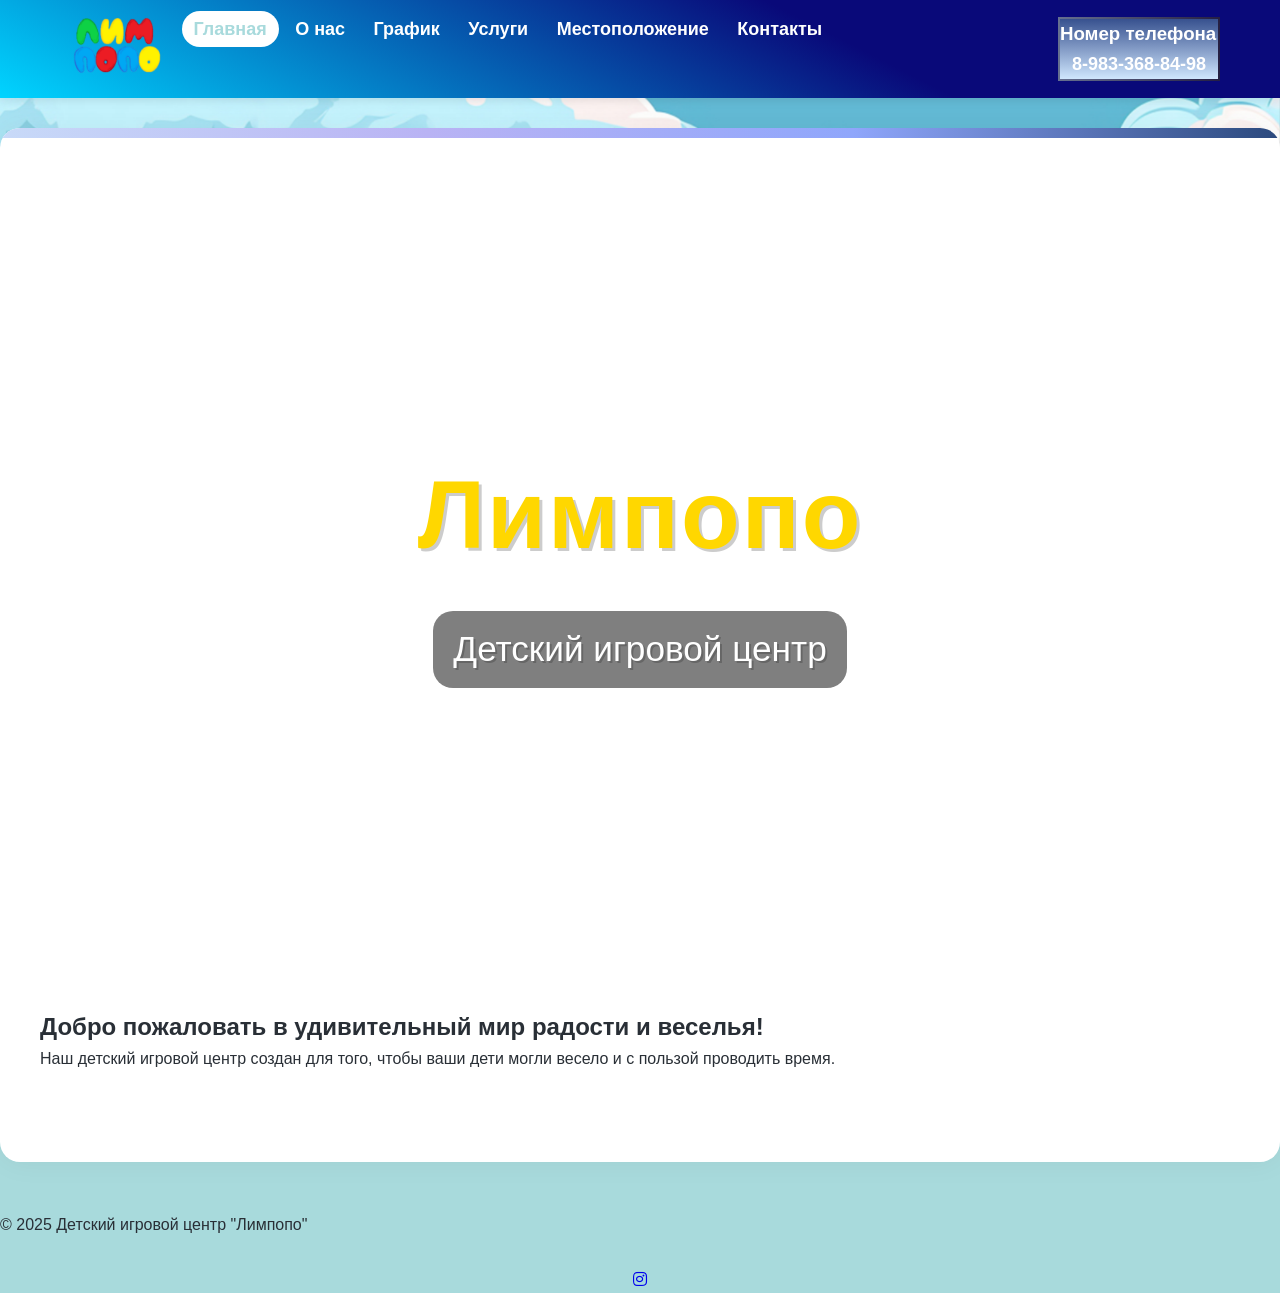
<file: index.html>
<!DOCTYPE html>
<html lang="ru">
<head>
    <meta charset="UTF-8">
    <meta name="viewport" content="width=device-width, initial-scale=1.0">
    <title>Лимпопо - Главная</title>
    <link rel="stylesheet" href="style.css">
    <link rel="stylesheet" href="https://cdnjs.cloudflare.com/ajax/libs/font-awesome/5.15.4/css/all.min.css">
</head>
<body>
    <header>
        <nav>
            <ul>
                <li class="logo"><b href="index.html"><img src="images/logo.png"></b></li>
                <li>
                    <a href="index.html">Главная</a>
                    <a href="about.html">О нас</a>
                    <a href="schedule.html">График</a>
                    <a href="services.html">Услуги</a>
                    <a href="location.html">Местоположение</a>
                    <a href="contacts.html">Контакты</a>
                </li>
            </ul>
            <h3>Номер телефона<br><a href="tel:89833688498">8-983-368-84-98</a></h3>
        </nav>
    </header>
    
    <main>
        <section id="hero">
            <h1>Лимпопо</h1>
            <p>Детский игровой центр</p>
        </section>
        
        <section class="welcome-section">
            <h2>Добро пожаловать в удивительный мир радости и веселья!</h2>
            <p>Наш детский игровой центр создан для того, чтобы ваши дети могли весело и с пользой проводить время.</p>
        </section>
    </main>
    
    <footer>
        <div class="footer-content">
            <p>&copy; 2025 Детский игровой центр "Лимпопо"</p>
            <div class="social-links">
                <a href="https://www.instagram.com/limpopo_kzl?igsh=N29reXNmdms3eWRn"><i class="fab fa-instagram"></i></a>
            </div>
        </div>
    </footer>
    
    <script src="script.js"></script>
</body>
</html>
</file>
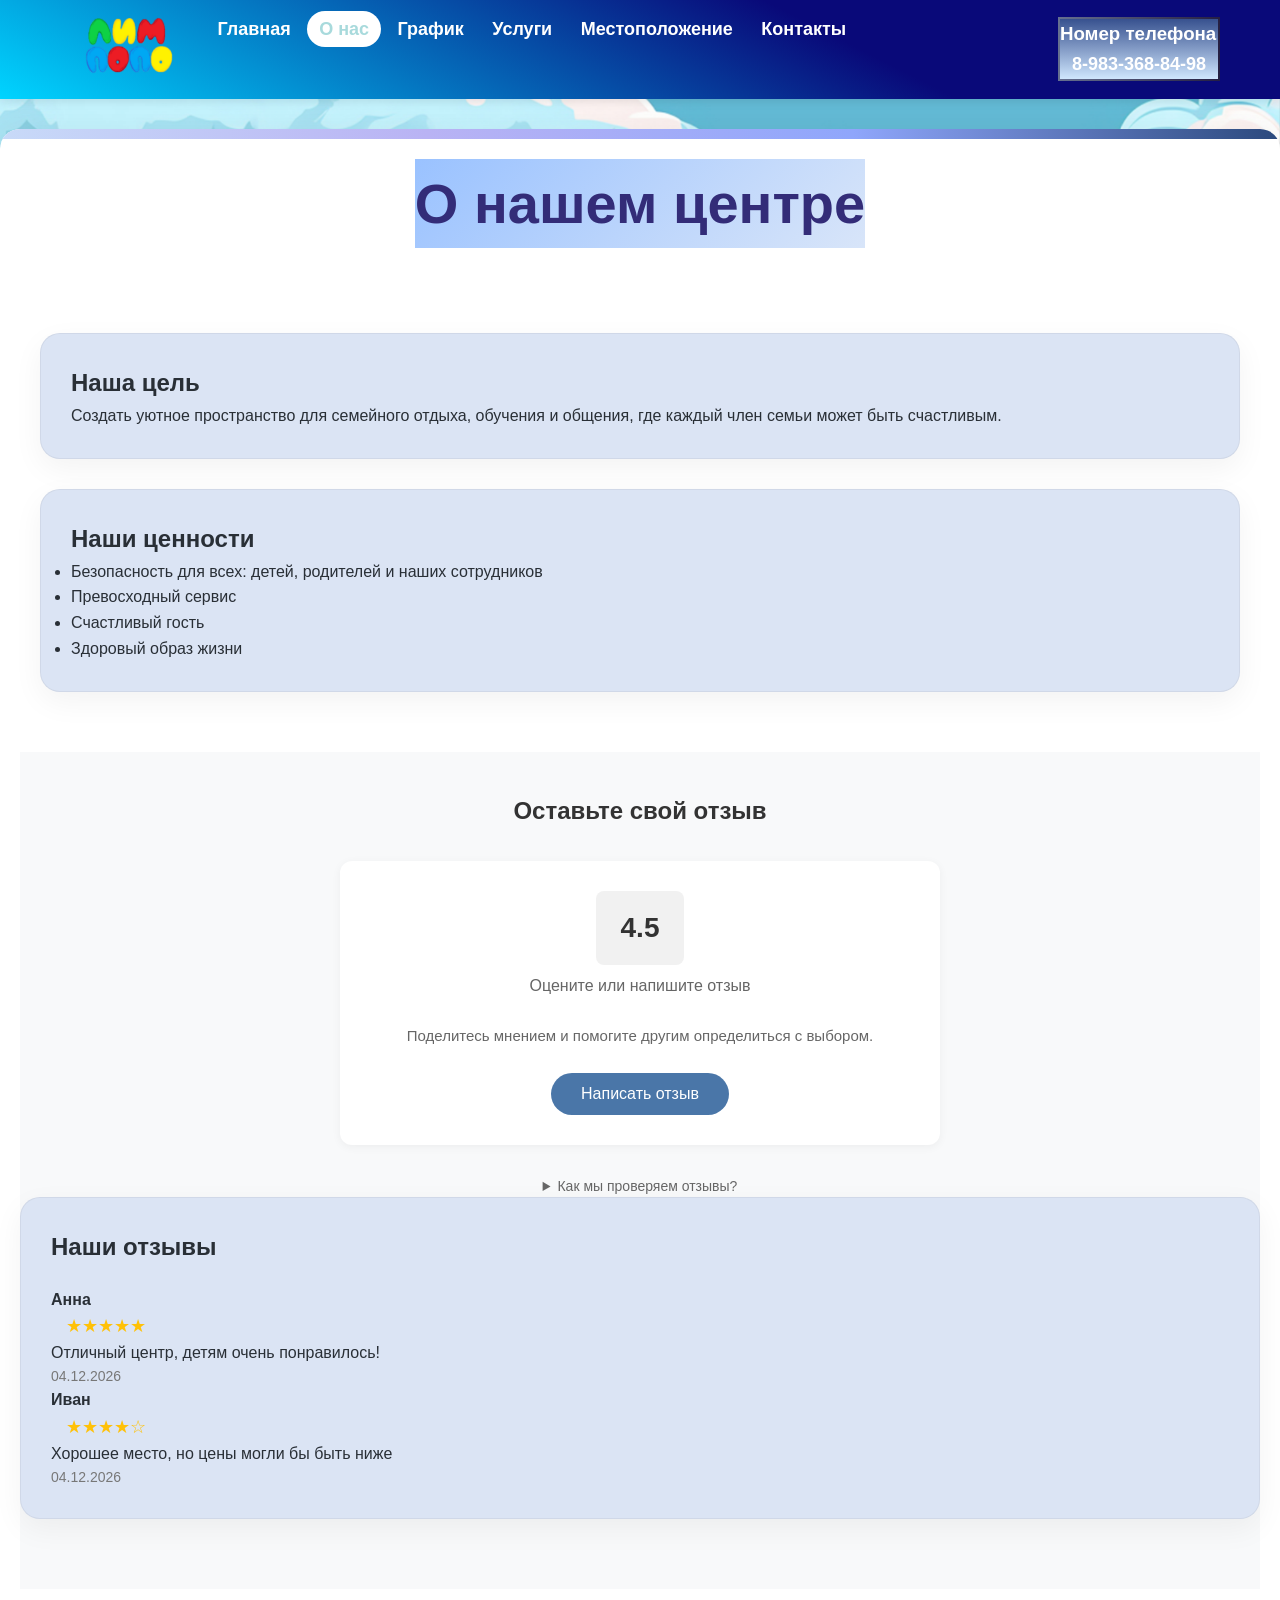
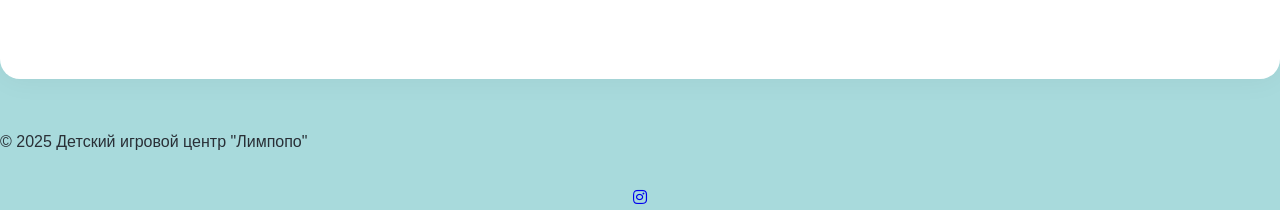
<file: about.html>
<!DOCTYPE html>
<html lang="ru">
<head>
    <meta charset="UTF-8">
    <meta name="viewport" content="width=device-width, initial-scale=1.0">
    <title>Лимпопо - О нас</title>
    <link rel="stylesheet" href="style.css">
    <link rel="stylesheet" href="https://cdnjs.cloudflare.com/ajax/libs/font-awesome/5.15.4/css/all.min.css">
</head>
<body>
    <header>
        <nav>
            <ul>
                <li class="logo"><a href="index.html"><img src="images/logo.png" alt="Лимпопо"></a></li>
                <li>
                    <a href="index.html">Главная</a>
                    <a href="about.html">О нас</a>
                    <a href="schedule.html">График</a>
                    <a href="services.html">Услуги</a>
                    <a href="location.html">Местоположение</a>
                    <a href="contacts.html">Контакты</a>
                </li>
            </ul>
            <h3>Номер телефона<br><a href="tel:89833688498">8-983-368-84-98</a></h3>
        </nav>
    </header>
    
    <main>
        <section class="page-header">
            <h1>О нашем центре</h1>
        </section>
        
        <section class="about-content">
            <div class="about-section">
                <h2>Наша цель</h2>
                <p>Создать уютное пространство для семейного отдыха, обучения и общения, где каждый член семьи может быть счастливым.</p>
            </div>
            
            <div class="about-section">
                <h2>Наши ценности</h2>
                <ul>
                    <li>Безопасность для всех: детей, родителей и наших сотрудников</li>
                    <li>Превосходный сервис</li>
                    <li>Счастливый гость</li>
                    <li>Здоровый образ жизни</li>
                </ul>
            </div>
        </section>
        
        <section class="reviews-section">
            <div class="container">
              <h2 class="reviews-title">Оставьте свой отзыв</h2>
              
              <div class="reviews-container">
                <div class="no-reviews">
                  <div class="rating-prompt">
                    <div class="average-rating">
                      <span class="rating-number" id="averageRating">2.7</span>
                    </div>
                    
                    <p class="rating-caption">Оцените или напишите отзыв</p>
                  </div>
                  
                  <div class="no-reviews-message">
                    <p>Поделитесь мнением и помогите другим определиться с выбором.</p>
                  </div>
                  
                  <button class="btn btn-review">Написать отзыв</button>
                </div>
                
                <details class="reviews-info">
                  <summary>Как мы проверяем отзывы?</summary>
                  <p>Все отзывы проходят модерацию. Мы публикуем только реальные мнения посетителей нашего центра.</p>
                </details>
              </div>
              
              <div class="review-form hidden" id="reviewForm">
                <h3>Оставить отзыв</h3>
                <form id="reviewFormElement">
                  <div class="form-group">
                    <label for="reviewName">Ваше имя:</label>
                    <input type="text" id="reviewName" placeholder="Введите ваше имя" required>
                  </div>
                  
                  <div class="form-group">
                    <label>Ваша оценка:</label>
                    <div class="rating-stars" id="ratingStars">
                      <span data-value="1">★</span>
                      <span data-value="2">★</span>
                      <span data-value="3">★</span>
                      <span data-value="4">★</span>
                      <span data-value="5">★</span>
                    </div>
                    <input type="hidden" id="reviewRating" value="5">
                  </div>
                  
                  <div class="form-group">
                    <label for="reviewText">Ваш отзыв:</label>
                    <textarea id="reviewText" rows="4" placeholder="Расскажите о вашем опыте посещения" required></textarea>
                  </div>
                  
                  <div class="form-actions">
                    <button type="submit" class="btn btn-submit">Отправить</button>
                    <button type="button" class="btn btn-cancel">Отмена</button>
                  </div>
                </form>
              </div>
              <div class="about-section">
                <h2>Наши отзывы</h2>
                <div id="published-reviews" class="published-reviews">
                    <!-- Отзывы будут загружаться здесь через JavaScript -->
                    <div class="reviews-list" id="reviewsList"></div>
                </div>
              </div>
            </div>
        </section>
    </main>
    
    <footer>
        <div class="footer-content">
            <p>&copy; 2025 Детский игровой центр "Лимпопо"</p>
            <div class="social-links">
                <a href="https://www.instagram.com/limpopo_kzl?igsh=N29reXNmdms3eWRn"><i class="fab fa-instagram"></i></a>
            </div>
        </div>
    </footer>
    <script src="script.js"></script>
</body>
</html>
</file>
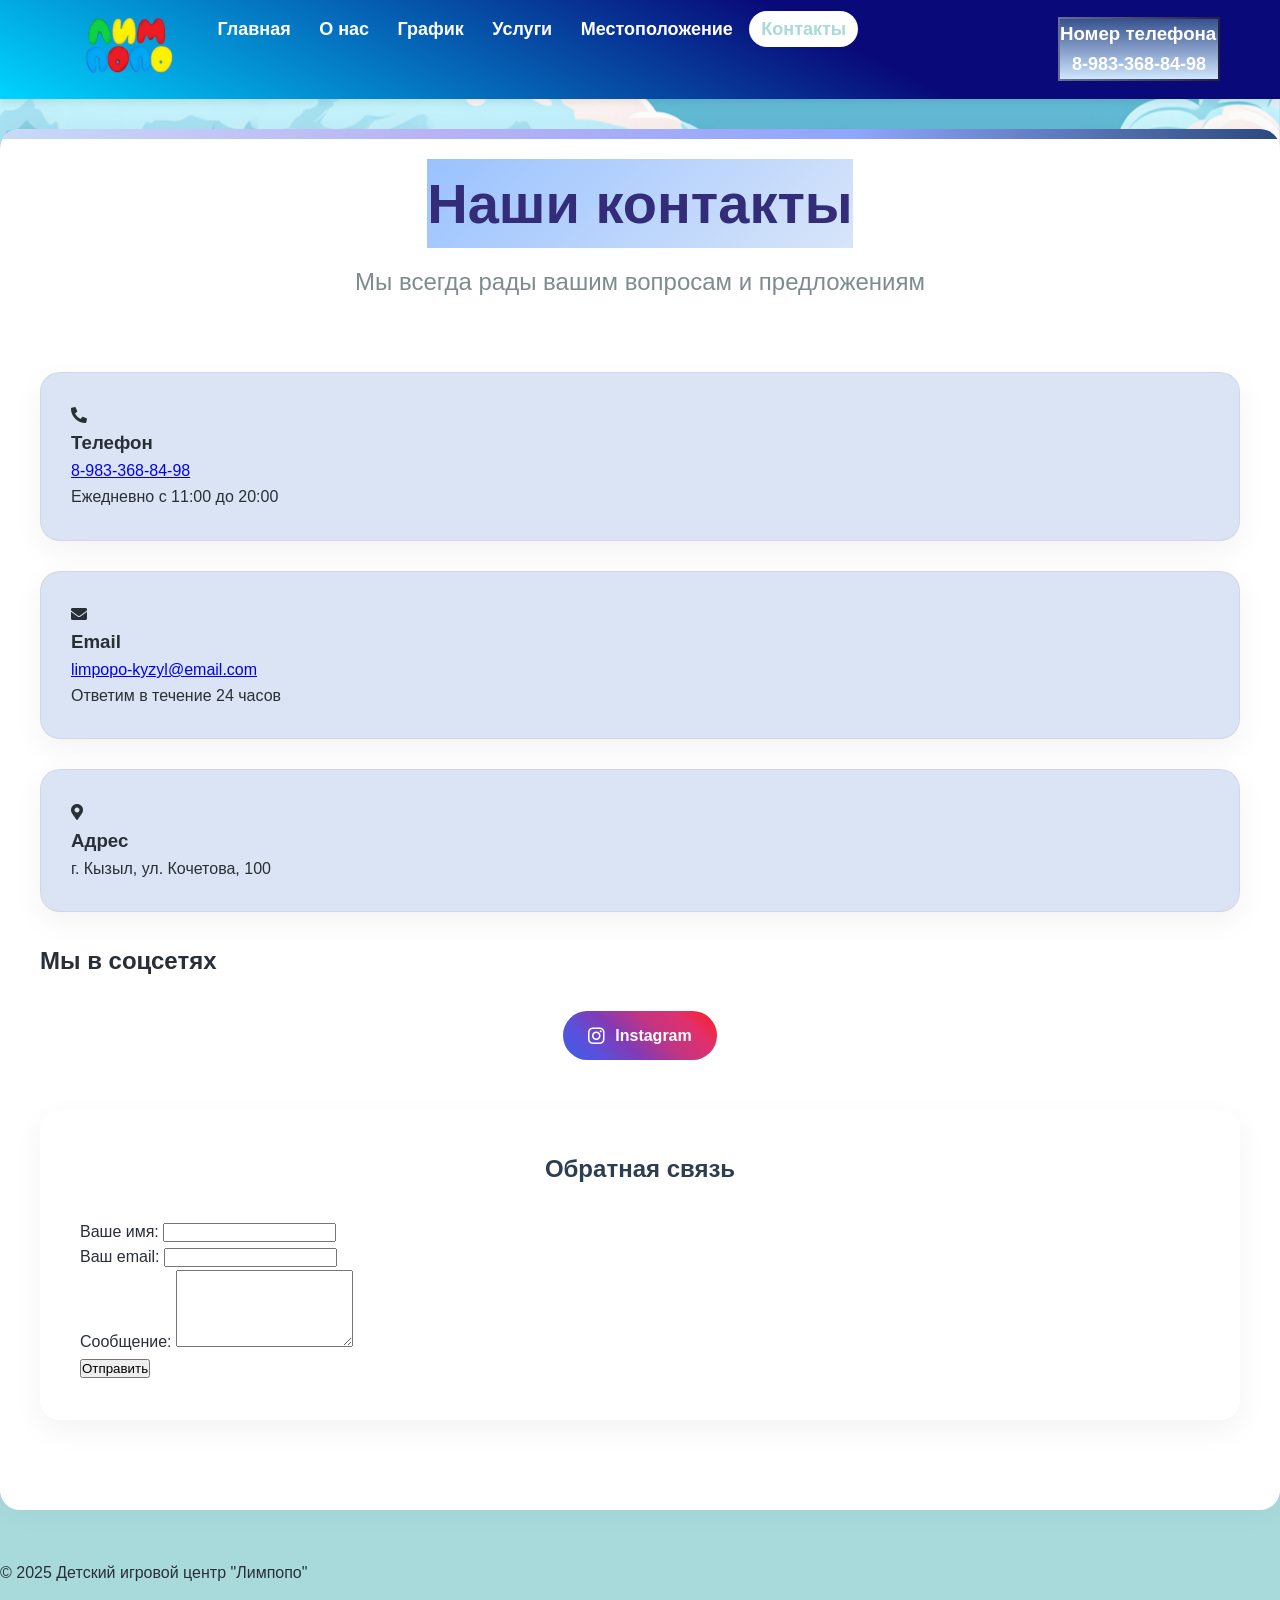
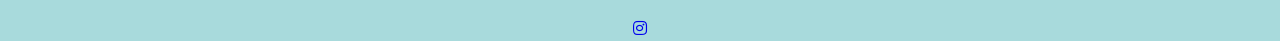
<file: contacts.html>
<!DOCTYPE html>
<html lang="ru">
<head>
    <meta charset="UTF-8">
    <meta name="viewport" content="width=device-width, initial-scale=1.0">
    <title>Лимпопо - Контакты</title>
    <link rel="stylesheet" href="style.css">
    <link rel="stylesheet" href="https://cdnjs.cloudflare.com/ajax/libs/font-awesome/5.15.4/css/all.min.css">
</head>
<body>
    <header>
        <nav>
            <ul>
                <li class="logo"><a href="index.html"><img src="images/logo.png"></a></li>
                <li>
                    <a href="index.html">Главная</a>
                    <a href="about.html">О нас</a>
                    <a href="schedule.html">График</a>
                    <a href="services.html">Услуги</a>
                    <a href="location.html">Местоположение</a>
                    <a href="contacts.html">Контакты</a>
                </li>
            </ul>
            <h3>Номер телефона<br><a href="tel:89833688498">8-983-368-84-98</a></h3>
        </nav>
    </header>
    
    <main>
        <section class="page-header">
            <h1>Наши контакты</h1>
            <p>Мы всегда рады вашим вопросам и предложениям</p>
        </section>
        
        <section class="contacts-section">
            <div class="container">
                <div class="contact-methods">
                    <div class="contact-card">
                        <i class="fas fa-phone-alt"></i>
                        <h3>Телефон</h3>
                        <p><a href="tel:89833688498">8-983-368-84-98</a></p>
                        <p>Ежедневно с 11:00 до 20:00</p>
                    </div>
                    
                    <div class="contact-card">
                        <i class="fas fa-envelope"></i>
                        <h3>Email</h3>
                        <p><a href="mailto:limpopo-kyzyl@email.com">limpopo-kyzyl@email.com</a></p>
                        <p>Ответим в течение 24 часов</p>
                    </div>
                    
                    <div class="contact-card">
                        <i class="fas fa-map-marker-alt"></i>
                        <h3>Адрес</h3>
                        <p>г. Кызыл, ул. Кочетова, 100</p>
                    </div>
                </div>
                
                <div class="social-media">
                    <h2>Мы в соцсетях</h2>
                    <div class="social-links">
                        <a href="https://www.instagram.com/limpopo_kzl?igsh=N29reXNmdms3eWRn" class="social-btn instagram"><i class="fab fa-instagram"></i> Instagram</a>
                    </div>
                </div>
                
                <div class="feedback-form">
                    <h2>Обратная связь</h2>
                    <form id="contactForm" action="https://formspree.io/f/mzzrnawz" method="POST">
                        <div class="form-group">
                            <label for="name">Ваше имя:</label>
                            <input type="text" id="name" name="name" required>
                        </div>
                        <div class="form-group">
                            <label for="email">Ваш email:</label>
                            <input type="email" id="email" name="email" required>
                        </div>
                        <div class="form-group">
                            <label for="message">Сообщение:</label>
                            <textarea id="message" name="message" rows="5" required></textarea>
                        </div>
                        <button type="submit" class="submit-btn">Отправить</button>
                    </form>
                    
                    </form>
                </div>
            </div>
        </section>
    </main>
    
    <footer>
        <div class="footer-content">
            <p>&copy; 2025 Детский игровой центр "Лимпопо"</p>
            <div class="social-links">
                <a href="https://www.instagram.com/limpopo_kzl?igsh=N29reXNmdms3eWRn"><i class="fab fa-instagram"></i></a>
            </div>
        </div>
    </footer>
    
    <script src="script.js"></script>
</body>
</html>
</file>
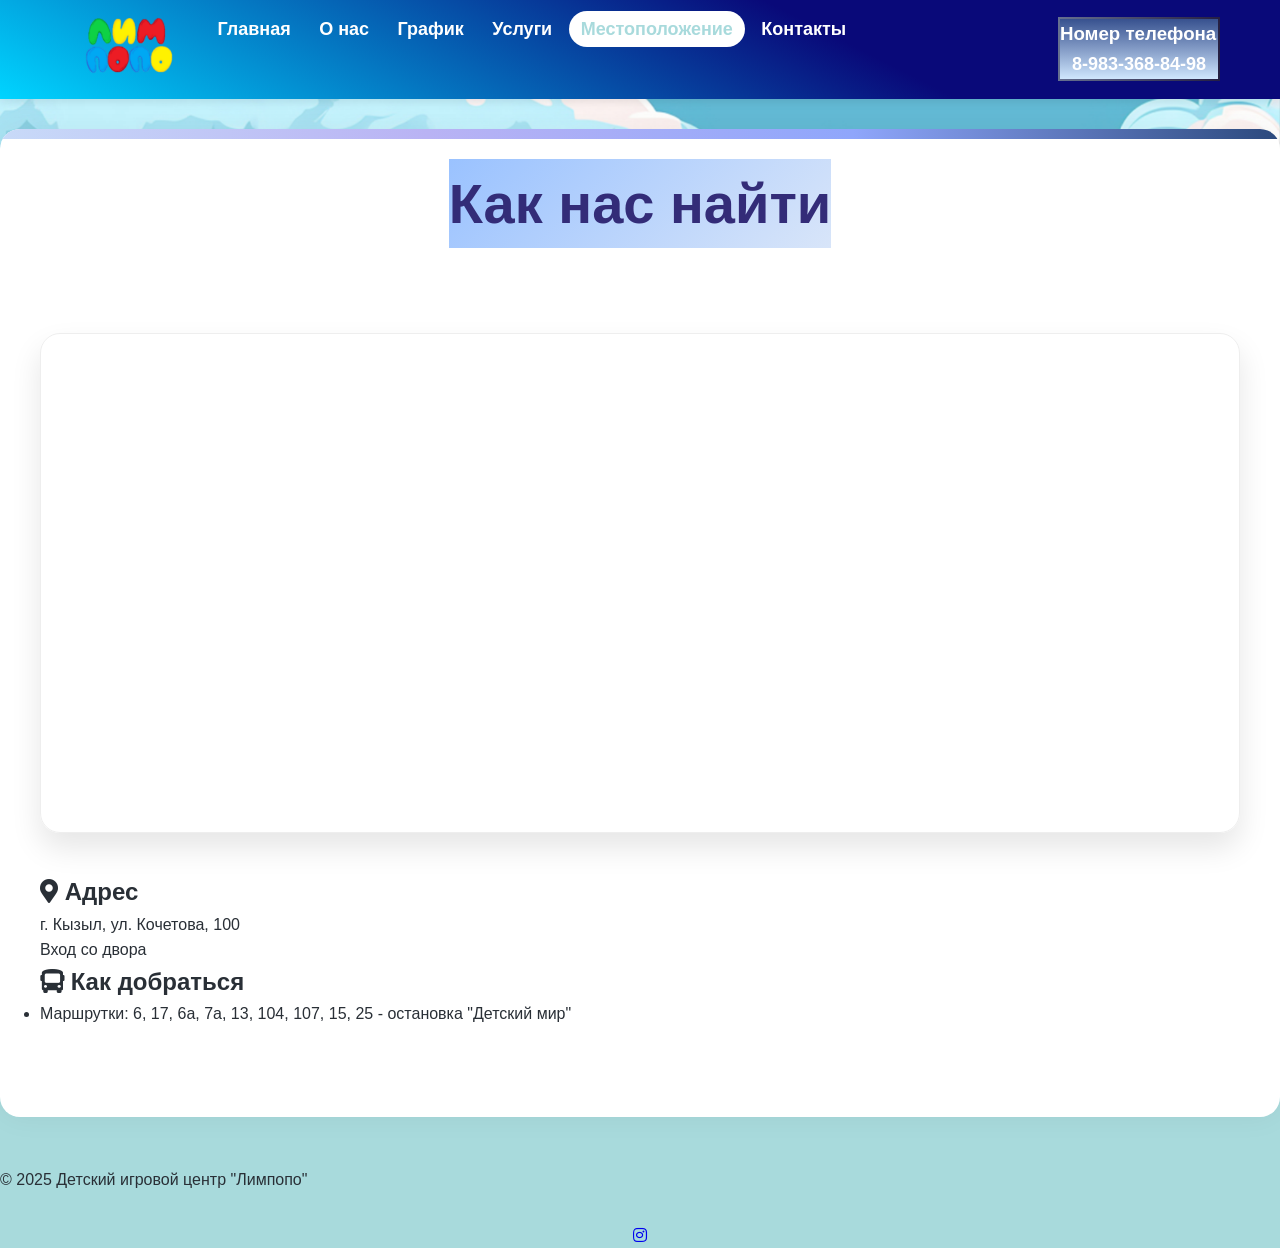
<file: location.html>
<!DOCTYPE html>
<html lang="ru">
<head>
    <meta charset="UTF-8">
    <meta name="viewport" content="width=device-width, initial-scale=1.0">
    <title>Лимпопо - Местоположение</title>
    <link rel="stylesheet" href="style.css">
    <link rel="stylesheet" href="https://cdnjs.cloudflare.com/ajax/libs/font-awesome/5.15.4/css/all.min.css">
</head>
<body>
    <header>
        <nav>
            <ul>
                <li class="logo"><a href="index.html"><img src="images/logo.png"></a></li>
                <li>
                    <a href="index.html">Главная</a>
                    <a href="about.html">О нас</a>
                    <a href="schedule.html">График</a>
                    <a href="services.html">Услуги</a>
                    <a href="location.html">Местоположение</a>
                    <a href="contacts.html">Контакты</a>
                </li>
            </ul>
            <h3>Номер телефона<br><a href="tel:89833688498">8-983-368-84-98</a></h3>
        </nav>
    </header>
    
    <main>
        <section class="page-header">
            <h1>Как нас найти</h1>
        </section>
        
        <section class="location-section">
            <div class="container">
                <div class="map-container">
                    <iframe src="https://www.google.com/maps/embed?pb=!1m18!1m12!1m3!1d734.878040028477!2d94.42413015840854!3d51.717939752116!2m3!1f0!2f0!3f0!3m2!1i1024!2i768!4f13.1!3m3!1m2!1s0x5d3b96dc96db156d%3A0xce8fd1ef8a021abd!2z0YPQuy4g0JrQvtGH0LXRgtC-0LLQsCwgMTAwLCDQmtGL0LfRi9C7LCDQoNC10YHQv9GDzIHQsdC70LjQutCwINCi0YvQstCwzIEsIDY2NzAwNQ!5e0!3m2!1sru!2sru!4v1716992095423!5m2!1sru!2sru" 
                            width="100%" 
                            height="450" 
                            style="border:0;" 
                            allowfullscreen="" 
                            loading="lazy" 
                            referrerpolicy="no-referrer-when-downgrade"></iframe>
                </div>
                
                <div class="location-info">
                    <div class="address-card">
                        <h2><i class="fas fa-map-marker-alt"></i> Адрес</h2>
                        <p>г. Кызыл, ул. Кочетова, 100</p>
                        <p>Вход со двора</p>
                    </div>
                    
                    <div class="transport-card">
                        <h2><i class="fas fa-bus"></i> Как добраться</h2>
                        <ul>
                            <li>Маршрутки: 6, 17, 6а, 7а, 13, 104, 107, 15, 25 - остановка "Детский мир"</li>
                        </ul>
                    </div>
                </div>
            </div>
        </section>
    </main>
    
    <footer>
        <div class="footer-content">
            <p>&copy; 2025 Детский игровой центр "Лимпопо"</p>
            <div class="social-links">
                <a href="https://www.instagram.com/limpopo_kzl?igsh=N29reXNmdms3eWRn"><i class="fab fa-instagram"></i></a>
            </div>
        </div>
    </footer>
    
    <script src="script.js"></script>
</body>
</html>
</file>
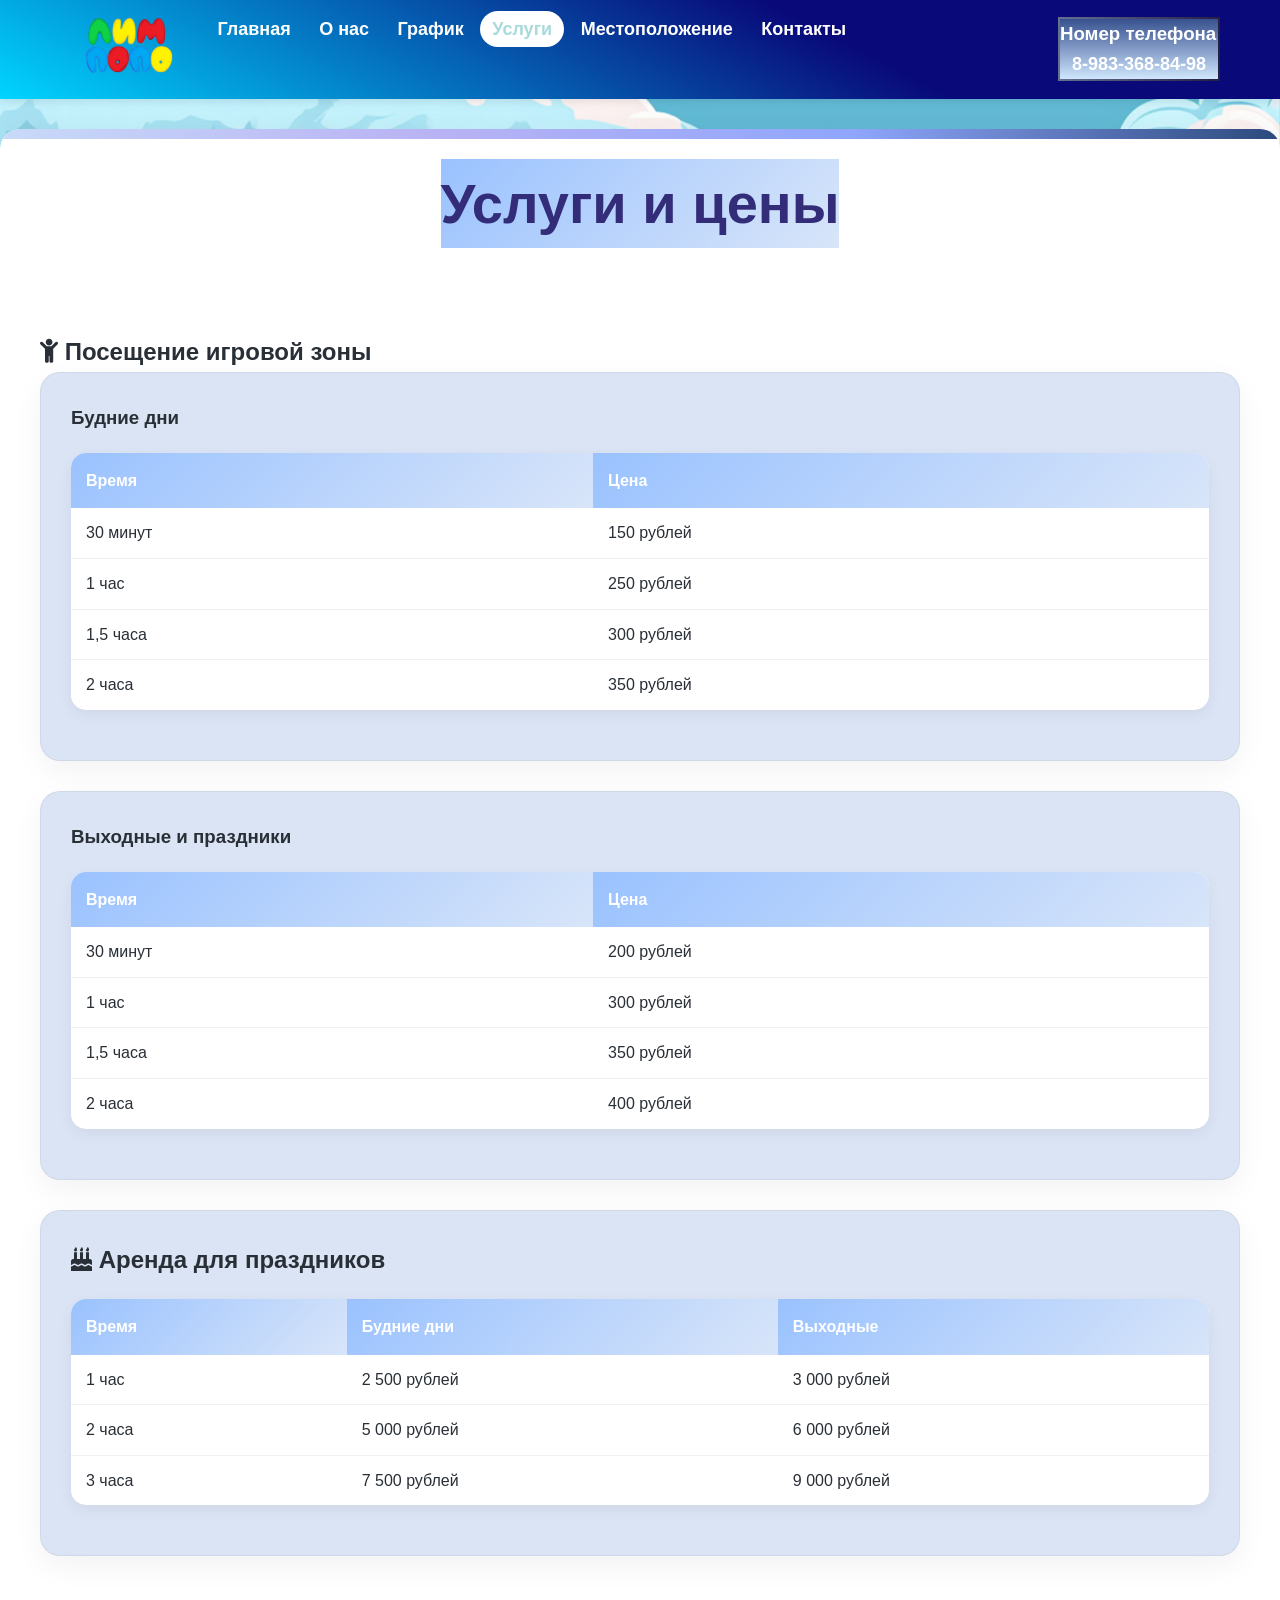
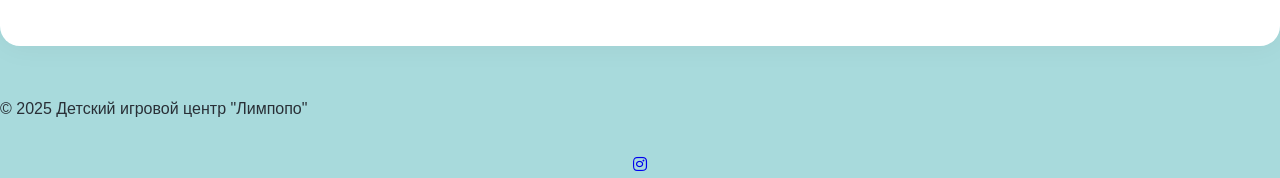
<file: services.html>
<!DOCTYPE html>
<html lang="ru">
<head>
    <meta charset="UTF-8">
    <meta name="viewport" content="width=device-width, initial-scale=1.0">
    <title>Лимпопо - Услуги и цены</title>
    <link rel="stylesheet" href="style.css">
    <link rel="stylesheet" href="https://cdnjs.cloudflare.com/ajax/libs/font-awesome/5.15.4/css/all.min.css">
</head>
<body>
    <header>
        <nav>
            <ul>
                <li class="logo"><a href="index.html"><img src="images/logo.png"></a></li>
                <li>
                    <a href="index.html">Главная</a>
                    <a href="about.html">О нас</a>
                    <a href="schedule.html">График</a>
                    <a href="services.html">Услуги</a>
                    <a href="location.html">Местоположение</a>
                    <a href="contacts.html">Контакты</a>
                </li>
            </ul>
            <h3>Номер телефона<br><a href="tel:89833688498">8-983-368-84-98</a></h3>
        </nav>
    </header>
    
    <main>
        <section class="page-header">
            <h1>Услуги и цены</h1>
        </section>
        
        <section class="services-section">
            <div class="container">
                <div class="price-section">
                    <h2><i class="fas fa-child"></i> Посещение игровой зоны</h2>
                    <div class="price-tables">
                        <div class="price-table">
                            <h3>Будние дни</h3>
                            <table>
                                <tr>
                                    <th>Время</th>
                                    <th>Цена</th>
                                </tr>
                                <tr>
                                    <td>30 минут</td>
                                    <td>150 рублей</td>
                                </tr>
                                <tr>
                                    <td>1 час</td>
                                    <td>250 рублей</td>
                                </tr>
                                <tr>
                                    <td>1,5 часа</td>
                                    <td>300 рублей</td>
                                </tr>
                                <tr>
                                    <td>2 часа</td>
                                    <td>350 рублей</td>
                                </tr>
                            </table>
                        </div>
                        
                        <div class="price-table">
                            <h3>Выходные и праздники</h3>
                            <table>
                                <tr>
                                    <th>Время</th>
                                    <th>Цена</th>
                                </tr>
                                <tr>
                                    <td>30 минут</td>
                                    <td>200 рублей</td>
                                </tr>
                                <tr>
                                    <td>1 час</td>
                                    <td>300 рублей</td>
                                </tr>
                                <tr>
                                    <td>1,5 часа</td>
                                    <td>350 рублей</td>
                                </tr>
                                <tr>
                                    <td>2 часа</td>
                                    <td>400 рублей</td>
                                </tr>
                            </table>
                        </div>
                    </div>
                </div>
                
                <div class="price-table">
                    <h2><i class="fas fa-birthday-cake"></i> Аренда для праздников</h2>
                    <table>
                        <tr>
                            <th>Время</th>
                            <th>Будние дни</th>
                            <th>Выходные</th>
                        </tr>
                        <tr>
                            <td>1 час</td>
                            <td>2 500 рублей</td>
                            <td>3 000 рублей</td>
                        </tr>
                        <tr>
                            <td>2 часа</td>
                            <td>5 000 рублей</td>
                            <td>6 000 рублей</td>
                        </tr>
                        <tr>
                            <td>3 часа</td>
                            <td>7 500 рублей</td>
                            <td>9 000 рублей</td>
                        </tr>
                    </table>
                </div>
            </div>
        </section>
    </main>
    
    <footer>
        <div class="footer-content">
            <p>&copy; 2025 Детский игровой центр "Лимпопо"</p>
            <div class="social-links">
                <a href="https://www.instagram.com/limpopo_kzl?igsh=N29reXNmdms3eWRn"><i class="fab fa-instagram"></i></a>
            </div>
        </div>
    </footer>
    
    <script src="script.js"></script>
</body>
</html>
</file>
<file: style.css>
:root {
  --primary: #ffffff; 
  --secondary: #4ECDC4;
  --accent: #FFE66D;
  --dark: #292F36; 
  --light: #A8DADC;
  --highlight: #FF9F1C;
}

* {
  box-sizing: border-box; 
  margin: 0; 
  padding: 0; 
}

body {
  font-family: 'Comic Neue', cursive, sans-serif; 
  line-height: 1.6; 
  color: var(--dark); 
  background-color: var(--light); 
  overflow-x: hidden; 
}

header {
  background: linear-gradient(207deg, rgba(9, 9, 121, 1) 35%, rgba(0, 212, 255, 1) 100%); 
  position: sticky; 
  top: 0; 
  z-index: 1000; 
  padding: 15px 0; 
  box-shadow: 0 2px 10px rgba(0, 0, 0, 0.1); 
}

nav {
  display: flex; 
  justify-content: space-between; 
  align-items: center; 
  max-width: 1200px; 
  margin: 0 auto; 
  padding: 0 20px; 
}

.logo img {
  height: 60px; 
  transition: transform 0.3s; 
}

.logo img:hover {
  transform: scale(1.1) rotate(-5deg); 
}

nav ul {
  display: flex; 
  list-style: none; 
}

nav li {
  margin: 0 10px; 
  position: relative; 
}

nav h3 {
  color: #ffffff; 
  border: 2px solid transparent; 
  background: 
      linear-gradient(rgb(55, 81, 143), rgb(207, 230, 253)) padding-box, 
      linear-gradient(to right, #667090, #251f43) border-box; 
}

nav a {
  color: #ffffff; 
  text-decoration: none; 
  font-weight: 700; 
  padding: 8px 12px; 
  border-radius: 20px; 
  transition: all 0.3s; 
  font-size: 18px; 
}

nav a:hover {
  color: var(--primary); 
  background-color: rgba(255, 255, 255, 0.1); 
}

nav a.active {
  color: var(--light); 
  background-color: var(--primary); 
}

.phone-number {
  background-color: var(--accent); 
  padding: 8px 15px; 
  border-radius: 20px; 
  font-weight: 700; 
  box-shadow: 0 4px 8px rgba(0,0,0,0.1); 
  transition: all 0.3s; 
}

.phone-number:hover {
  transform: translateY(-3px); 
  box-shadow: 0 6px 12px rgba(0,0,0,0.15); 
}

body::after {
  content: ''; 
  position: fixed; 
  top: 0; 
  left: 0; 
  right: 0; 
  bottom: 0; 
  background-image: url('images/fonn.jpg'); 
  background-size: cover; 
  background-position: center; 
  background-repeat: no-repeat; 
  z-index: -1; 
}

body::before {
  content: ''; 
  position: fixed; 
  top: 0; 
  left: 0; 
  right: 0; 
  bottom: 0; 
  background-color: rgba(0, 0, 0, 0.3); 
  z-index: -1; 
}

main {
  max-width: 1400px; 
  margin: 0 auto; 
  padding: 30px 20px; 
  min-height: calc(100vh - 200px); 
  position: relative; 
  background-color: #fff; 
  box-shadow: 0 0 30px rgba(0,0,0,0.05); 
  border-radius: 20px; 
  overflow: hidden; 
  margin-top: 30px; 
  margin-bottom: 50px; 
}

@keyframes fadeInUp {
  from {
      opacity: 0; 
      transform: translateY(30px); 
  }
  to {
      opacity: 1; 
      transform: translateY(0); 
  }
}

main section {
  animation: fadeInUp 0.8s ease-out forwards; 
  margin-bottom: 60px; 
  padding: 0 20px; 
}

.page-header {
  text-align: center; 
  margin-bottom: 50px; 
  position: relative; 
  padding-bottom: 20px; 
}

.page-header h1 {
  font-size: 3.5rem; 
  color: #332c78; 
  margin-bottom: 15px; 
  background: linear-gradient(135deg, #9ac2ff 0%, #d8e5f9 100%); 
  display: inline-block; 
}

.page-header p {
  font-size: 1.5rem; 
  color: #7f8c8d; 
  max-width: 800px; 
  margin: 0 auto; 
}

.about-section, .contact-card, .price-table {
  background: rgb(219, 228, 244); 
  border-radius: 20px; 
  padding: 30px; 
  margin-bottom: 30px; 
  box-shadow: 0 10px 30px rgba(0,0,0,0.05); 
  transition: all 0.3s ease; 
  border: 1px solid rgba(0,0,0,0.05); 
}

.about-section:hover, .contact-card:hover, .price-table:hover {
  transform: translateY(-5px); 
  box-shadow: 0 15px 35px rgba(0,0,0,0.1); 
}

.schedule-table, .price-table table {
  width: 100%; 
  border-collapse: separate; 
  border-spacing: 0; 
  margin: 20px 0; 
  background: white; 
  border-radius: 15px; 
  overflow: hidden; 
  box-shadow: 0 5px 15px rgba(0,0,0,0.05); 
}

.schedule-table th, .price-table th {
  background: linear-gradient(135deg, #9ac2ff 0%, #d8e5f9 100%); 
  color: white; 
  padding: 15px; 
  text-align: left; 
}

.schedule-table td, .price-table td {
  padding: 12px 15px; 
  border-bottom: 1px solid #f1f1f1; 
}

.schedule-table tr:last-child td, .price-table tr:last-child td {
  border-bottom: none; 
}

.schedule-table tr:hover, .price-table tr:hover {
  background-color: rgba(255, 154, 158, 0.05); 
}

.map-container {
  height: 500px; 
  border-radius: 20px; 
  overflow: hidden; 
  box-shadow: 0 15px 30px rgba(0,0,0,0.1); 
  margin: 40px 0; 
  border: 1px solid #eee; 
}

.feedback-form {
  background: white; 
  padding: 40px; 
  border-radius: 20px; 
  box-shadow: 0 10px 30px rgba(0,0,0,0.05); 
  margin-top: 50px; 
}

.feedback-form h2 {
  text-align: center; 
  margin-bottom: 30px; 
  color: #2c3e50; 
}

.social-links {
  display: flex; 
  justify-content: center; 
  gap: 20px; 
  margin-top: 30px; 
}

.social-btn {
  display: inline-flex; 
  align-items: center; 
  padding: 12px 25px; 
  border-radius: 50px; 
  color: white; 
  text-decoration: none; 
  font-weight: 600; 
  transition: all 0.3s; 
}

.social-btn i {
  margin-right: 10px; 
  font-size: 1.2rem; 
}

.instagram {
  background: linear-gradient(45deg, #405de6, #5851db, #833ab4, #c13584, #e1306c, #fd1d1d); 
}

.social-btn:hover {
  transform: translateY(-3px); 
  box-shadow: 0 10px 20px rgba(0,0,0,0.1); 
}

main::before {
  content: ''; 
  position: absolute; 
  top: 0; 
  left: 0; 
  width: 100%; 
  height: 10px; 
  background: linear-gradient(90deg, #c8daf8, #b9b3f4, #8fa6fb, #2b497d); 
}

[data-aos] {
  transition: all 0.8s ease; 
}

.highlight {
  background: linear-gradient(120deg, #f6d365 0%, #fda085 100%); 
  -webkit-text-fill-color: transparent; 
  font-weight: 700; 
}

#hero {
  height: 90vh; 
  display: flex; 
  flex-direction: column; 
  justify-content: center; 
  align-items: center; 
  text-align: center; 
  position: relative; 
  padding: 0 20px; 
  margin-bottom: 40px; 
}

#hero h1 {
  font-size: 6rem; 
  color: #FFD700; 
  margin-bottom: 20px; 
  text-shadow: 3px 3px 0 rgba(0,0,0,0.2); 
  animation: float 3s ease-in-out infinite; 
  font-weight: 800; 
  letter-spacing: 2px; 
}

#hero p {
  font-size: 2.2rem; 
  color: #ffffff; 
  max-width: 800px; 
  margin: 0 auto; 
  text-shadow: 2px 2px 0 rgba(0,0,0,0.2); 
  background-color: rgba(0,0,0,0.5); 
  padding: 10px 20px; 
  border-radius: 20px; 
}

.reviews-section {
  padding: 40px 0; 
  background: #f8f9fa; 
}

.reviews-container {
  max-width: 600px; 
  margin: 0 auto; 
  text-align: center; 
}

.reviews-title {
  font-size: 24px; 
  color: #333; 
  margin-bottom: 30px; 
  text-align: center; 
}

.no-reviews {
  background: white; 
  padding: 30px; 
  border-radius: 12px; 
  box-shadow: 0 2px 10px rgba(0,0,0,0.05); 
}

.rating-prompt {
  margin-bottom: 25px; 
}

.average-rating {
  display: inline-block; 
  background: #f1f1f1; 
  padding: 15px 25px; 
  border-radius: 8px; 
}

.rating-number {
  font-size: 28px; 
  font-weight: bold; 
  color: #333; 
}

.rating-caption {
  color: #666; 
  margin-top: 8px; 
  font-size: 16px; 
}

.no-reviews-message h3 {
  font-size: 20px; 
  color: #333; 
  margin-bottom: 10px; 
}

.no-reviews-message p {
  color: #666; 
  margin-bottom: 25px; 
  font-size: 15px; 
}

.btn-review {
  background: #4a76a8; 
  color: white; 
  border: none; 
  padding: 12px 30px; 
  border-radius: 25px; 
  font-size: 16px; 
  cursor: pointer; 
  transition: all 0.3s; 
}

.btn-review:hover {
  background: #3a5f8a; 
}

.review-form {
  background: white; 
  padding: 25px; 
  border-radius: 12px; 
  box-shadow: 0 2px 10px rgba(0,0,0,0.05); 
  margin-top: 20px; 
  text-align: left; 
}

.review-form.hidden {
  display: none; 
}

.rating-stars {
  position: relative; 
  font-size: 28px; 
  color: #ddd; 
  display: inline-block; 
  margin: 10px 0; 
}

.rating-select {
  position: absolute; 
  top: 0; 
  left: 0; 
  color: #FFD700; 
  overflow: hidden; 
  pointer-events: none; 
}

.review-form textarea {
  width: 100%; 
  padding: 12px; 
  border: 1px solid #ddd; 
  border-radius: 8px; 
  resize: vertical; 
}

.form-actions {
  display: flex; 
  gap: 10px; 
  margin-top: 20px; 
}

.btn-submit {
  background: #4a76a8; 
  color: white; 
}

.btn-cancel {
  background: #f1f1f1; 
  color: #333; 
}

.reviews-info {
  margin-top: 30px; 
  color: #666; 
  font-size: 14px; 
  cursor: pointer; 
}

.reviews-info summary {
  outline: none; 
}

.reviews-info p {
  margin-top: 10px; 
  padding: 10px; 
  background: #f9f9f9; 
  border-radius: 6px; 
}

@keyframes float {
  0% { transform: translateY(0px); } 
  50% { transform: translateY(-15px); } 
  100% { transform: translateY(0px); } 
}

.published-reviews {
  margin-top: 20px; 
}

.review-item {
  background: #f9f9f9; 
  border-radius: 8px; 
  padding: 15px; 
  margin-bottom: 15px; 
  box-shadow: 0 2px 4px rgba(0,0,0,0.1); 
}

.review-header {
  display: flex; 
  align-items: center; 
  margin-bottom: 10px; 
  flex-wrap: wrap; 
}

.review-rating {
  color: #ffc107; 
  margin: 0 15px; 
  font-size: 18px; 
}

.review-date {
  color: #777; 
  font-size: 14px; 
}

.review-text {
  line-height: 1.5; 
}

#ratingStars span {
  cursor: pointer; 
  font-size: 24px; 
  color: #ddd; 
}

#ratingStars span.selected {
  color: #ffc107; 
}
</file>
